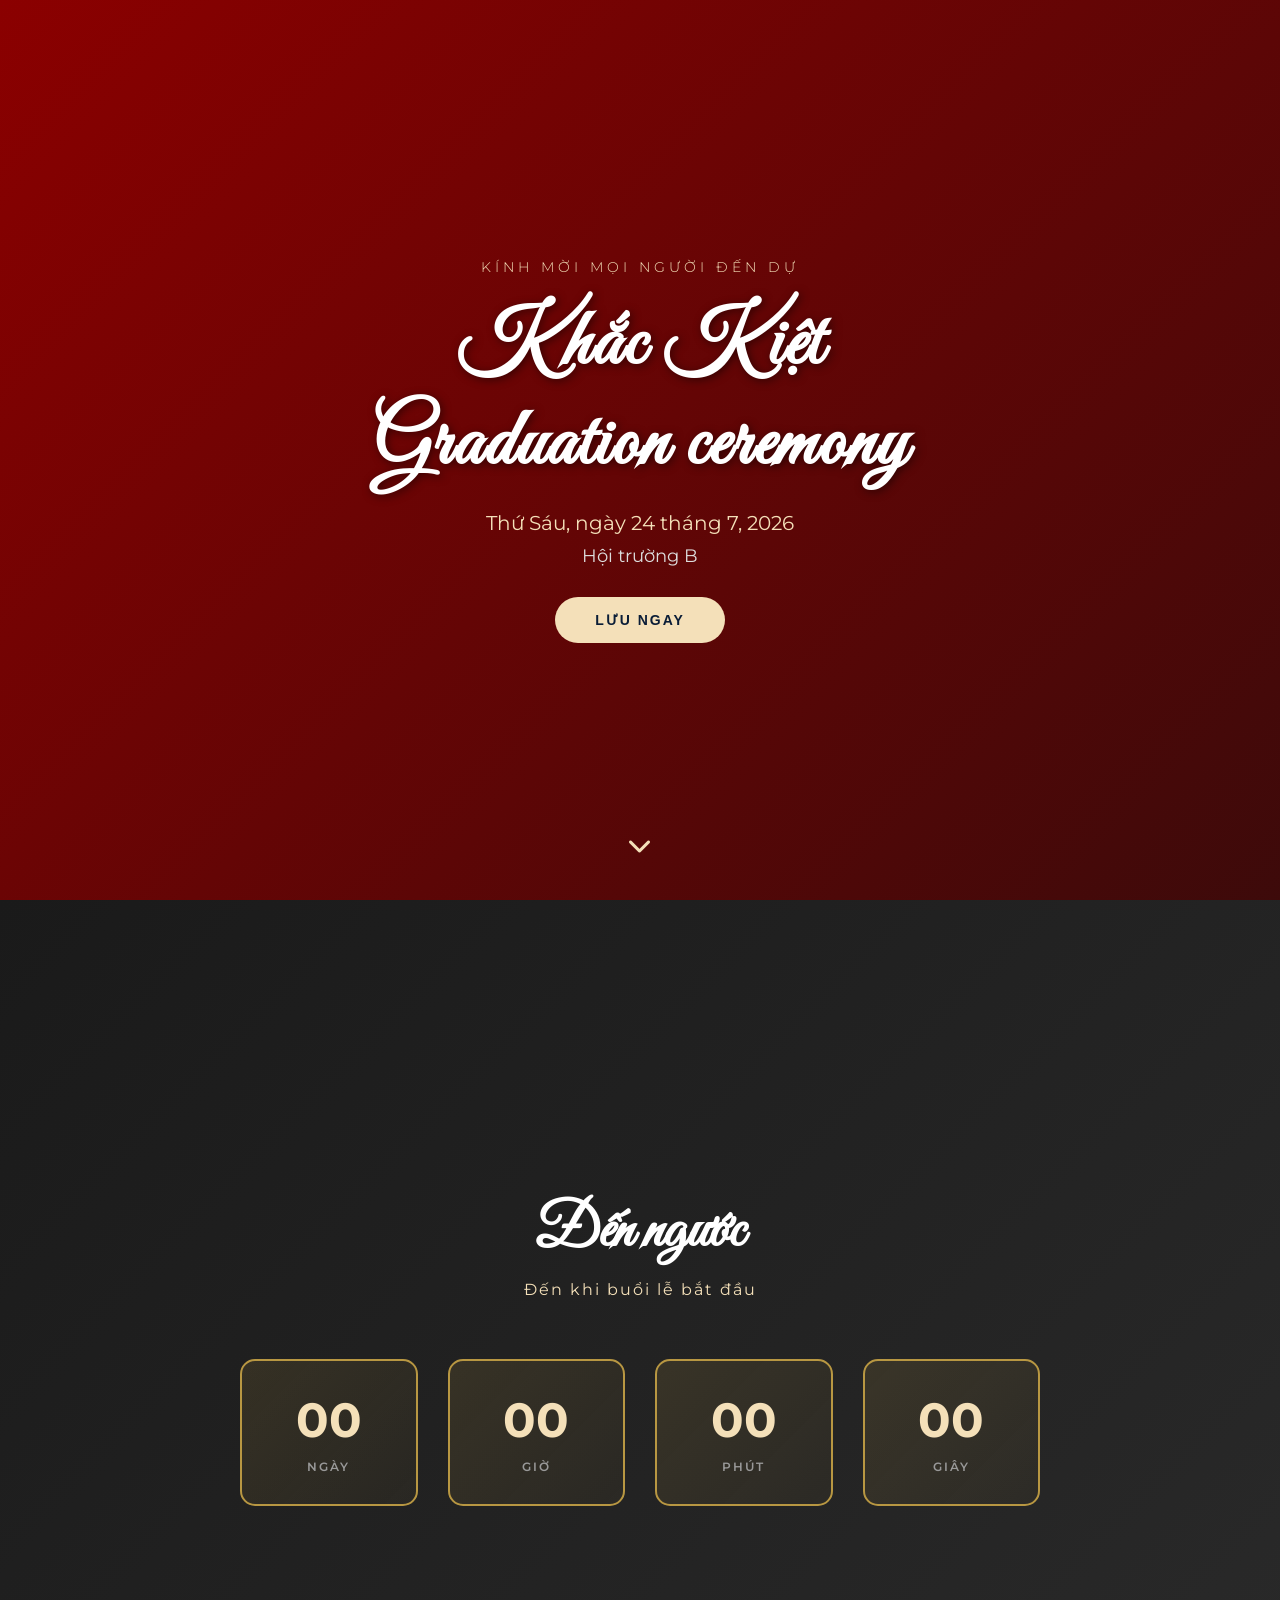
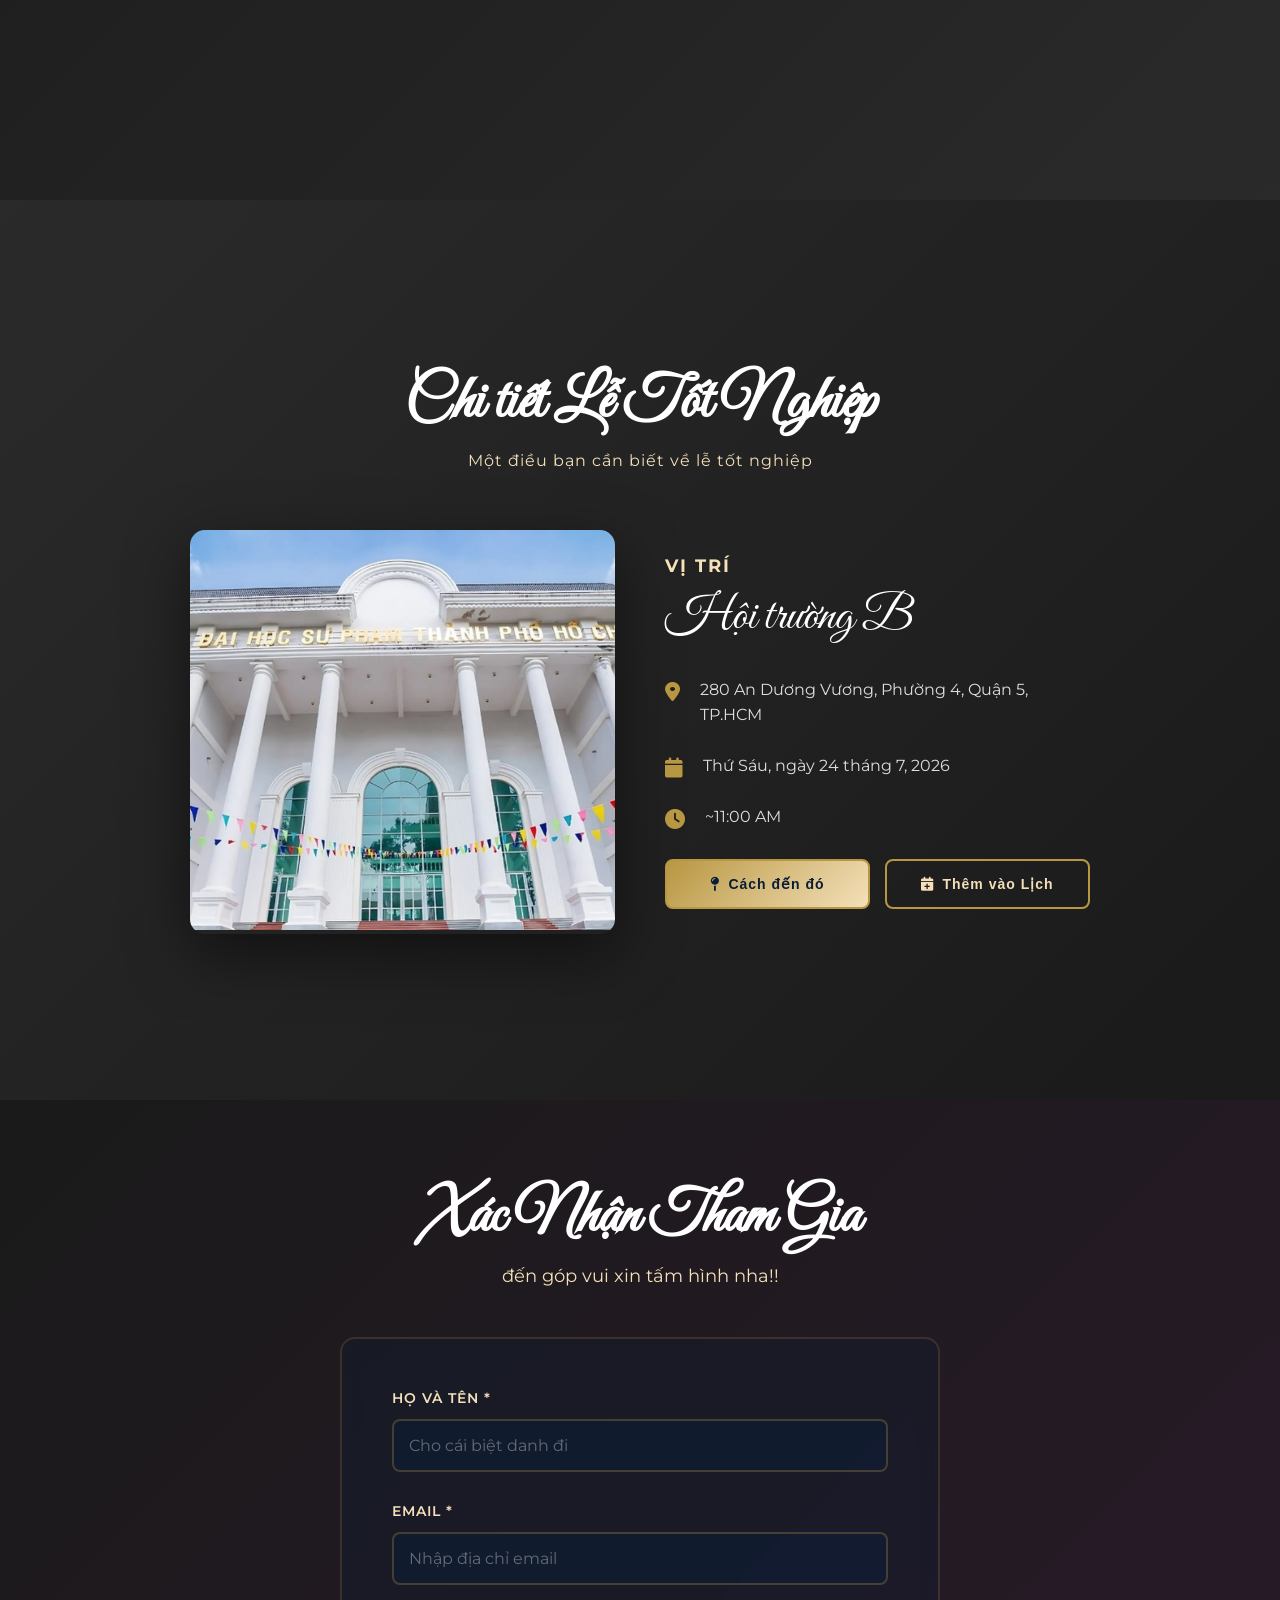
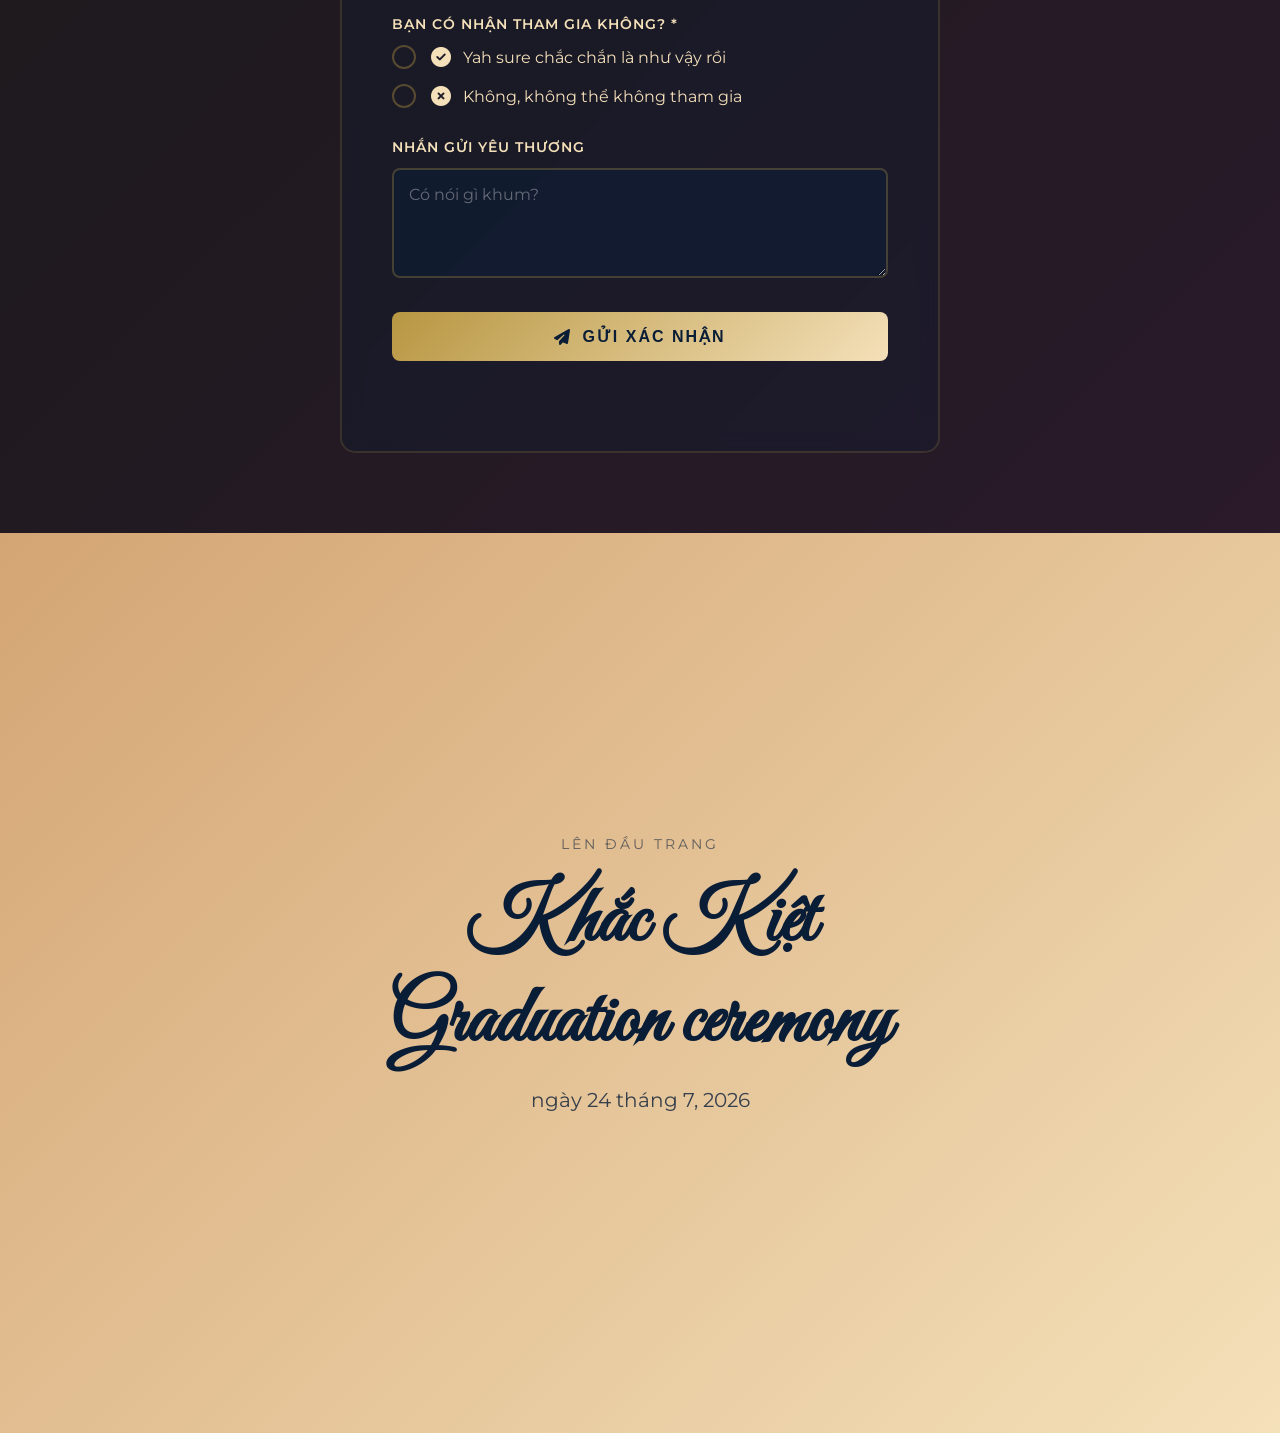
<file: index.html>
<!DOCTYPE html>
<html lang="vi">
<head>
    <meta charset="UTF-8">
    <meta name="viewport" content="width=device-width, initial-scale=1.0">
    <title>Khắc Kiệt Graduation Ceremony - Lễ Tốt Nghiệp</title>
    <link href="https://fonts.googleapis.com/css2?family=Great+Vibes&family=Montserrat:wght@300;400;600;700&display=swap" rel="stylesheet">
    <link rel="stylesheet" href="https://cdnjs.cloudflare.com/ajax/libs/font-awesome/6.4.0/css/all.min.css">
    <link rel="stylesheet" href="style.css">
</head>
<body>
    <!-- SECTION 1: HERO WITH CURTAIN EFFECT -->
    <section class="hero" id="hero">
        <div class="hero-content">
            <div class="hero-text-wrapper">
                <p class="hero-subtitle">Kính mời mọi người đến dự</p>
              <h1 class="hero-title">Khắc Kiệt<br>Graduation ceremony</h1>
                <p class="hero-date">Thứ Sáu, ngày 24 tháng 7, 2026</p>
                <p class="hero-location">Hội trường B</p>
                <button class="hero-btn">LƯU NGAY</button>
            </div>
        </div>
        <div class="scroll-indicator">
            <i class="fas fa-chevron-down"></i>
        </div>
    </section>

    <!-- SECTION 2: COUNTDOWN -->
    <section class="countdown-section" id="countdown-section">
        <h2 class="section-title">Đến ngước</h2>
        <p class="countdown-subtitle">Đến khi buổi lễ bắt đầu</p>
        <div class="countdown-container">
            <div class="countdown-box">
                <div class="countdown-number" id="days">16</div>
                <div class="countdown-label">NGÀY</div>
            </div>
            <div class="countdown-box">
                <div class="countdown-number" id="hours">06</div>
                <div class="countdown-label">GIỜ</div>
            </div>
            <div class="countdown-box">
                <div class="countdown-number" id="minutes">39</div>
                <div class="countdown-label">PHÚT</div>
            </div>
            <div class="countdown-box">
                <div class="countdown-number" id="seconds">55</div>
                <div class="countdown-label">GIÂY</div>
            </div>
        </div>
    </section>

    <!-- SECTION 3: EVENT DETAILS -->
    <section class="event-details" id="event-details">
        <h2 class="section-title">Chi tiết Lễ Tốt Nghiệp</h2>
        <p class="event-subtitle">Một điều bạn cần biết về lễ tốt nghiệp</p>
        
        <div class="event-container">
            <div class="event-image-wrapper">
                <img src="hcmue.webp" alt="Event Venue" class="event-image">
            </div>
            
            <div class="event-info">
                <h3 class="event-venue-title">Vị trí</h3>
                <p class="event-venue-name">Hội trường B</p>
                
                <div class="event-detail-item">
                    <i class="fas fa-map-marker-alt"></i>
                    <p>280 An Dương Vương, Phường 4, Quận 5, TP.HCM</p>
                </div>
                
                <div class="event-detail-item">
                    <i class="fas fa-calendar"></i>
                    <p>Thứ Sáu, ngày 24 tháng 7, 2026</p>
                </div>
                
                <div class="event-detail-item">
                    <i class="fas fa-clock"></i>
                    <p>~11:00 AM</p>
                </div>
                
                <div class="button-group">
                    <button class="btn-primary">
                        <i class="fas fa-map-pin"></i> Cách đến đó
                    </button>
                    <button class="btn-secondary">
                        <i class="fas fa-calendar-plus"></i> Thêm vào Lịch
                    </button>
                </div>
            </div>
        </div>
    </section>

    <!-- SECTION 4: RSVP SURVEY -->
    <section class="rsvp-section" id="rsvp-section">
        <h2 class="section-title">Xác Nhận Tham Gia</h2>
        <p class="rsvp-subtitle"> đến góp vui xin tấm hình nha!!</p>
        
        <form class="rsvp-form" id="rsvpForm">
            <div class="form-group">
                <label for="name">Họ và Tên *</label>
                <input type="text" id="name" name="name" required placeholder="Cho cái biệt danh đi">
            </div>
            
            <div class="form-group">
                <label for="email">Email *</label>
                <input type="email" id="email" name="email" required placeholder="Nhập địa chỉ email">
            </div>
            
            <div class="form-group">
                <label>Bạn có  nhận tham gia không? *</label>
                <div class="radio-group">
                    <div class="radio-item">
                        <input type="radio" id="attendance-yes" name="attendance" value="Có tham gia" required>
                        <label for="attendance-yes">
                            <i class="fas fa-check-circle"></i>
                            <span>Yah sure chắc chắn là như vậy rồi</span>
                        </label>
                    </div>
                    <div class="radio-item">
                        <input type="radio" id="attendance-no" name="attendance" value="Không tham gia" required>
                        <label for="attendance-no">
                            <i class="fas fa-times-circle"></i>
                            <span>Không, không thể không tham gia</span>
                        </label>
                    </div>
                </div>
            </div>
            
            <div class="form-group">
                <label for="message">Nhắn gửi yêu thương</label>
                <textarea id="message" name="message" placeholder="Có nói gì khum?" rows="4"></textarea>
            </div>
            
            <button type="submit" class="btn-submit">
                <i class="fas fa-paper-plane"></i> Gửi Xác Nhận
            </button>
            
            <p class="form-message" id="formMessage"></p>
        </form>
    </section>

    <!-- SECTION 5: FOOTER -->
    <footer class="footer" id="footer">
        <div class="footer-content">
            <p class="footer-heading">LÊN ĐẦU TRANG</p>
            <h2 class="footer-title">Khắc Kiệt Graduation ceremony</h2>
            <p class="footer-date">ngày 24 tháng 7, 2026</p>
            <p class="footer-message"></p>
        </div>
    </footer>

    <script src="script.js"></script>
</body>
</html>
</file>
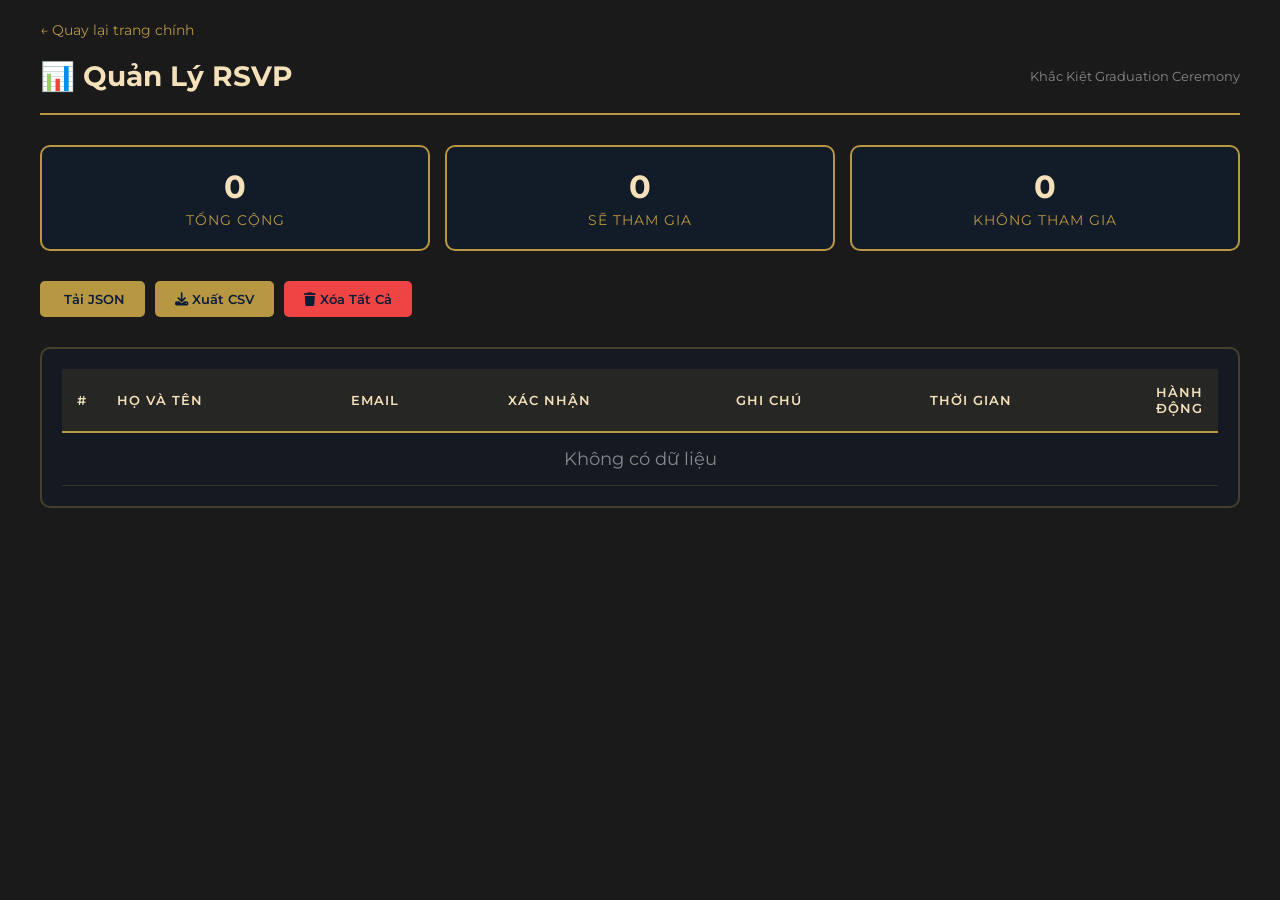
<file: admin.html>
<!DOCTYPE html>
<html lang="vi">
<head>
    <meta charset="UTF-8">
    <meta name="viewport" content="width=device-width, initial-scale=1.0">
    <title>Admin - RSVP Responses - Khắc Kiệt Graduation</title>
    <link href="https://fonts.googleapis.com/css2?family=Montserrat:wght@300;400;600;700&display=swap" rel="stylesheet">
    <link rel="stylesheet" href="https://cdnjs.cloudflare.com/ajax/libs/font-awesome/6.4.0/css/all.min.css">
    <style>
        * {
            margin: 0;
            padding: 0;
            box-sizing: border-box;
        }

        body {
            font-family: 'Montserrat', sans-serif;
            background: #1a1a1a;
            color: #e0e0e0;
            min-height: 100vh;
            padding: 20px;
        }

        .container {
            max-width: 1200px;
            margin: 0 auto;
        }

        .header {
            display: flex;
            justify-content: space-between;
            align-items: center;
            margin-bottom: 30px;
            padding-bottom: 20px;
            border-bottom: 2px solid #B89742;
        }

        h1 {
            font-size: 28px;
            color: #F4E0B9;
        }

        .stats {
            display: grid;
            grid-template-columns: repeat(auto-fit, minmax(150px, 1fr));
            gap: 15px;
            margin-bottom: 30px;
        }

        .stat-box {
            background: rgba(10, 29, 55, 0.5);
            padding: 20px;
            border-radius: 10px;
            border: 2px solid #B89742;
            text-align: center;
        }

        .stat-number {
            font-size: 32px;
            color: #F4E0B9;
            font-weight: 700;
            margin-bottom: 5px;
        }

        .stat-label {
            font-size: 14px;
            color: #B89742;
            text-transform: uppercase;
            letter-spacing: 1px;
        }

        .controls {
            display: flex;
            gap: 10px;
            margin-bottom: 30px;
        }

        button {
            padding: 10px 20px;
            background: #B89742;
            color: #0A1D37;
            border: none;
            border-radius: 5px;
            cursor: pointer;
            font-weight: 600;
            font-family: 'Montserrat', sans-serif;
            transition: all 0.3s ease;
        }

        button:hover {
            background: #F4E0B9;
            transform: translateY(-2px);
        }

        button:active {
            transform: translateY(0);
        }

        .table-wrapper {
            background: rgba(10, 29, 55, 0.3);
            border: 2px solid rgba(184, 151, 66, 0.3);
            border-radius: 10px;
            padding: 20px;
            overflow-x: auto;
        }

        table {
            width: 100%;
            border-collapse: collapse;
        }

        thead {
            background: rgba(184, 151, 66, 0.1);
            border-bottom: 2px solid #B89742;
        }

        th {
            padding: 15px;
            text-align: left;
            font-weight: 600;
            color: #F4E0B9;
            text-transform: uppercase;
            letter-spacing: 1px;
            font-size: 13px;
        }

        td {
            padding: 15px;
            border-bottom: 1px solid rgba(184, 151, 66, 0.2);
        }

        tbody tr:hover {
            background: rgba(184, 151, 66, 0.05);
        }

        .status-yes {
            color: #4ade80;
            font-weight: 600;
        }

        .status-no {
            color: #f87171;
            font-weight: 600;
        }

        .no-data {
            text-align: center;
            padding: 40px;
            color: #888;
            font-size: 18px;
        }

        .back-link {
            display: inline-block;
            margin-bottom: 20px;
            color: #B89742;
            text-decoration: none;
            font-size: 14px;
        }

        .back-link:hover {
            color: #F4E0B9;
        }

        .export-btn {
            background: #4ade80;
        }

        .export-btn:hover {
            background: #22c55e;
        }

        .delete-btn {
            background: #f87171;
            padding: 5px 10px;
            font-size: 12px;
        }

        .delete-btn:hover {
            background: #ef4444;
        }

        .clear-btn {
            background: #ef4444;
        }

        .clear-btn:hover {
            background: #dc2626;
        }

        @media (max-width: 768px) {
            .header {
                flex-direction: column;
                gap: 15px;
                align-items: flex-start;
            }

            .table-wrapper {
                padding: 10px;
            }

            th, td {
                padding: 10px;
                font-size: 12px;
            }

            .controls {
                flex-wrap: wrap;
            }
        }
    </style>
</head>
<body>
    <div class="container">
        <a href="index.html" class="back-link">← Quay lại trang chính</a>

        <div class="header">
            <h1>📊 Quản Lý RSVP</h1>
            <div style="color: #888; font-size: 13px;">Khắc Kiệt Graduation Ceremony</div>
        </div>

        <div class="stats">
            <div class="stat-box">
                <div class="stat-number" id="totalCount">0</div>
                <div class="stat-label">Tổng Cộng</div>
            </div>
            <div class="stat-box">
                <div class="stat-number" id="yesCount">0</div>
                <div class="stat-label">Sẽ Tham Gia</div>
            </div>
            <div class="stat-box">
                <div class="stat-number" id="noCount">0</div>
                <div class="stat-label">Không Tham Gia</div>
            </div>
        </div>

        <div class="controls">
            <button onclick="downloadJSON()">
                <i class="fas fa-file-json"></i> Tải JSON
            </button>
            <button onclick="exportToCSV()">
                <i class="fas fa-download"></i> Xuất CSV
            </button>
            <button class="clear-btn" onclick="clearAllData()">
                <i class="fas fa-trash"></i> Xóa Tất Cả
            </button>
        </div>

        <div class="table-wrapper">
            <table>
                <thead>
                    <tr>
                        <th style="width: 40px;">#</th>
                        <th>Họ và Tên</th>
                        <th>Email</th>
                        <th>Xác Nhận</th>
                        <th>Ghi Chú</th>
                        <th>Thời Gian</th>
                        <th style="width: 60px;">Hành Động</th>
                    </tr>
                </thead>
                <tbody id="tableBody">
                    <tr class="no-data">
                        <td colspan="7">Không có dữ liệu</td>
                    </tr>
                </tbody>
            </table>
        </div>
    </div>

    <script>
        function loadResponses() {
            const responses = JSON.parse(localStorage.getItem('rsvpResponses') || '[]');
            const tbody = document.getElementById('tableBody');
            const totalCount = document.getElementById('totalCount');
            const yesCount = document.getElementById('yesCount');
            const noCount = document.getElementById('noCount');

            // Update stats
            totalCount.textContent = responses.length;
            yesCount.textContent = responses.filter(r => r.attendance.includes('như vậy')).length;
            noCount.textContent = responses.filter(r => r.attendance.includes('không')).length;

            // Clear table
            tbody.innerHTML = '';

            if (responses.length === 0) {
                tbody.innerHTML = '<tr class="no-data"><td colspan="7">Không có dữ liệu</td></tr>';
                return;
            }

            // Populate table
            responses.forEach((response, index) => {
                const isYes = response.attendance.includes('như vậy');
                const row = document.createElement('tr');
                row.innerHTML = `
                    <td>${index + 1}</td>
                    <td>${response.name}</td>
                    <td>${response.email}</td>
                    <td>
                        <span class="${isYes ? 'status-yes' : 'status-no'}">
                            ${isYes ? '✅ Có' : '❌ Không'}
                        </span>
                    </td>
                    <td>${response.message || '(Không có ghi chú)'}</td>
                    <td style="font-size: 12px;">${response.timestamp}</td>
                    <td>
                        <button class="delete-btn" onclick="deleteResponse(${index})">
                            <i class="fas fa-trash"></i>
                        </button>
                    </td>
                `;
                tbody.appendChild(row);
            });
        }

        function deleteResponse(index) {
            if (confirm('Xóa xác nhận này?')) {
                let responses = JSON.parse(localStorage.getItem('rsvpResponses') || '[]');
                responses.splice(index, 1);
                localStorage.setItem('rsvpResponses', JSON.stringify(responses));
                loadResponses();
            }
        }

        function downloadJSON() {
            const responses = JSON.parse(localStorage.getItem('rsvpResponses') || '[]');
            
            if (responses.length === 0) {
                alert('Không có dữ liệu để tải.');
                return;
            }

            // Create JSON file
            const jsonContent = JSON.stringify(responses, null, 2);
            const blob = new Blob([jsonContent], { type: 'application/json;charset=utf-8;' });
            const link = document.createElement('a');
            const url = URL.createObjectURL(blob);
            
            link.setAttribute('href', url);
            link.setAttribute('download', `rsvp_responses_${new Date().toISOString().split('T')[0]}.json`);
            link.style.visibility = 'hidden';
            
            document.body.appendChild(link);
            link.click();
            document.body.removeChild(link);
            
            alert(`✅ Downloaded ${responses.length} responses as JSON!`);
        }

        function clearAllData() {
            if (confirm('Bạn chắc chắn muốn xóa tất cả dữ liệu? Hành động này không thể hoàn tác.')) {
                if (confirm('⚠️ Lần cuối cùng? Tất cả dữ liệu sẽ bị xóa.')) {
                    localStorage.removeItem('rsvpResponses');
                    loadResponses();
                    alert('Tất cả dữ liệu đã bị xóa.');
                }
            }
        }

        function exportToCSV() {
            const responses = JSON.parse(localStorage.getItem('rsvpResponses') || '[]');
            
            if (responses.length === 0) {
                alert('Không có dữ liệu để xuất.');
                return;
            }

            // Create CSV header
            const headers = ['STT', 'Họ và Tên', 'Email', 'Xác Nhận', 'Ghi Chú', 'Thời Gian'];
            const csv = [headers.join(',')];

            // Add data rows
            responses.forEach((response, index) => {
                const row = [
                    index + 1,
                    `"${response.name}"`,
                    response.email,
                    response.attendance.includes('như vậy') ? 'Có' : 'Không',
                    `"${response.message || ''}"`,
                    response.timestamp
                ];
                csv.push(row.join(','));
            });

            // Create blob and download
            const csvContent = csv.join('\n');
            const blob = new Blob([csvContent], { type: 'text/csv;charset=utf-8;' });
            const link = document.createElement('a');
            const url = URL.createObjectURL(blob);
            
            link.setAttribute('href', url);
            link.setAttribute('download', `rsvp-responses-${new Date().getTime()}.csv`);
            link.style.visibility = 'hidden';
            
            document.body.appendChild(link);
            link.click();
            document.body.removeChild(link);
        }

        // Load responses on page load
        loadResponses();

        // Refresh every 5 seconds
        setInterval(loadResponses, 5000);
    </script>
</body>
</html>
</file>
<file: style.css>
:root {
    --navy-blue: #0A1D37;
    --gold-light: #F4E0B9;
    --gold-dark: #B89742;
    --dark-bg: #1a1a1a;
    --text-light: #e0e0e0;
}

* {
    margin: 0;
    padding: 0;
    box-sizing: border-box;
}

html {
    scroll-behavior: smooth;
}

body {
    font-family: 'Montserrat', sans-serif;
    background: var(--dark-bg);
    color: var(--text-light);
    overflow-x: hidden;
}

/* ============================================
   SECTION 1: HERO WITH CURTAIN
   ============================================ */
.hero {
    height: 100vh;
    position: relative;
    background: linear-gradient(135deg, #8B0000 0%, #3d0a0a 100%);
    display: flex;
    align-items: center;
    justify-content: center;
    overflow: hidden;
}

.hero-content {
    position: relative;
    z-index: 2;
    text-align: center;
    animation: fadeInUp 1s ease-out backwards;
}

.hero-text-wrapper {
    max-width: 800px;
}

.hero-subtitle {
    font-size: 14px;
    letter-spacing: 4px;
    text-transform: uppercase;
    color: var(--gold-light);
    margin-bottom: 20px;
    font-weight: 300;
    animation: slideInDown 1s ease-out 0.3s backwards;
}

.hero-title {
    font-family: 'Great Vibes', cursive;
    font-size: 80px;
    color: white;
    margin-bottom: 15px;
    animation: slideInUp 1s ease-out 0.5s backwards;
    letter-spacing: 2px;
    text-shadow: 2px 2px 8px rgba(0, 0, 0, 0.5);
}

.hero-date {
    font-size: 20px;
    color: var(--gold-light);
    margin-bottom: 10px;
    animation: fadeIn 0.8s ease-out 0.7s backwards;
}

.hero-location {
    font-size: 18px;
    color: #ddd;
    margin-bottom: 30px;
    animation: fadeIn 0.8s ease-out 0.8s backwards;
}

.hero-btn {
    padding: 15px 40px;
    background: var(--gold-light);
    color: var(--navy-blue);
    border: none;
    border-radius: 50px;
    font-size: 14px;
    font-weight: 700;
    letter-spacing: 2px;
    cursor: pointer;
    transition: all 0.3s ease;
    animation: slideInUp 0.8s ease-out 0.9s backwards;
}

.hero-btn:hover {
    background: var(--gold-dark);
    color: white;
    transform: translateY(-3px);
    box-shadow: 0 10px 30px rgba(180, 151, 66, 0.4);
}

.scroll-indicator {
    position: absolute;
    bottom: 40px;
    left: 50%;
    transform: translateX(-50%);
    font-size: 24px;
    color: var(--gold-light);
    animation: bounce 2s infinite 1.2s;
    z-index: 2;
}

@keyframes bounce {
    0%, 100% {
        transform: translateX(-50%) translateY(0);
        opacity: 0;
    }
    10% {
        opacity: 1;
    }
    50% {
        transform: translateX(-50%) translateY(-20px);
        opacity: 1;
    }
    90% {
        opacity: 1;
    }
}

/* ============================================
   SECTION 2: COUNTDOWN
   ============================================ */
.countdown-section {
    min-height: 100vh;
    background: linear-gradient(135deg, #1a1a1a 0%, #2a2a2a 100%);
    display: flex;
    flex-direction: column;
    align-items: center;
    justify-content: center;
    padding: 60px 20px;
    animation: sectionFadeIn 1s ease-out;
}

@keyframes sectionFadeIn {
    from {
        opacity: 0;
        transform: translateY(20px);
    }
    to {
        opacity: 1;
        transform: translateY(0);
    }
}

.section-title {
    font-family: 'Great Vibes', cursive;
    font-size: 60px;
    color: white;
    margin-bottom: 10px;
    animation: scaleIn 0.8s ease-out;
}

.countdown-subtitle {
    font-size: 16px;
    color: var(--gold-light);
    margin-bottom: 60px;
    letter-spacing: 2px;
    animation: fadeIn 0.8s ease-out 0.2s backwards;
}

.countdown-container {
    display: grid;
    grid-template-columns: repeat(auto-fit, minmax(140px, 1fr));
    gap: 30px;
    max-width: 800px;
    width: 100%;
}

.countdown-box {
    background: linear-gradient(135deg, rgba(184, 151, 66, 0.15) 0%, rgba(184, 151, 66, 0.05) 100%);
    border: 2px solid var(--gold-dark);
    border-radius: 15px;
    padding: 30px 20px;
    text-align: center;
    transition: all 0.3s ease;
    animation: slideInUp 0.8s ease-out backwards;
}

.countdown-box:nth-child(1) { animation-delay: 0.3s; }
.countdown-box:nth-child(2) { animation-delay: 0.4s; }
.countdown-box:nth-child(3) { animation-delay: 0.5s; }
.countdown-box:nth-child(4) { animation-delay: 0.6s; }

.countdown-box:hover {
    transform: translateY(-10px);
    border-color: var(--gold-light);
    background: linear-gradient(135deg, rgba(184, 151, 66, 0.25) 0%, rgba(184, 151, 66, 0.1) 100%);
    box-shadow: 0 15px 40px rgba(184, 151, 66, 0.2);
}

.countdown-number {
    font-size: 48px;
    font-weight: 700;
    color: var(--gold-light);
    margin-bottom: 10px;
}

.countdown-label {
    font-size: 12px;
    letter-spacing: 2px;
    text-transform: uppercase;
    color: #999;
    font-weight: 600;
}

/* ============================================
   SECTION 3: EVENT DETAILS
   ============================================ */
.event-details {
    min-height: 100vh;
    background: linear-gradient(135deg, #2a2a2a 0%, #1a1a1a 100%);
    padding: 80px 20px;
    display: flex;
    flex-direction: column;
    align-items: center;
    justify-content: center;
}

.event-subtitle {
    font-size: 16px;
    color: var(--gold-light);
    margin-bottom: 60px;
    letter-spacing: 1px;
    animation: fadeIn 0.8s ease-out 0.2s backwards;
}

.event-container {
    max-width: 900px;
    width: 100%;
    display: grid;
    grid-template-columns: 1fr 1fr;
    gap: 50px;
    align-items: center;
}

.event-image-wrapper {
    overflow: hidden;
    border-radius: 15px;
    box-shadow: 0 20px 60px rgba(0, 0, 0, 0.5);
    animation: slideInLeft 1s ease-out;
}

.event-image {
    width: 100%;
    height: 400px;
    object-fit: cover;
    transition: transform 0.5s ease;
}

.event-image-wrapper:hover .event-image {
    transform: scale(1.05);
}

.event-info {
    animation: slideInRight 1s ease-out;
}

.event-venue-title {
    font-size: 18px;
    color: var(--gold-light);
    margin-bottom: 10px;
    text-transform: uppercase;
    letter-spacing: 2px;
}

.event-venue-name {
    font-family: 'Great Vibes', cursive;
    font-size: 48px;
    color: white;
    margin-bottom: 30px;
}

.event-detail-item {
    display: flex;
    align-items: flex-start;
    margin-bottom: 25px;
    animation: fadeIn 0.8s ease-out backwards;
}

.event-detail-item:nth-child(1) { animation-delay: 0.3s; }
.event-detail-item:nth-child(2) { animation-delay: 0.4s; }
.event-detail-item:nth-child(3) { animation-delay: 0.5s; }

.event-detail-item i {
    font-size: 20px;
    color: var(--gold-dark);
    margin-right: 20px;
    margin-top: 5px;
    flex-shrink: 0;
}

.event-detail-item p {
    font-size: 16px;
    line-height: 1.6;
    color: #ddd;
}

.button-group {
    display: grid;
    grid-template-columns: 1fr 1fr;
    gap: 15px;
    margin-top: 30px;
    animation: fadeIn 0.8s ease-out 0.6s backwards;
}

.btn-primary,
.btn-secondary {
    padding: 15px 20px;
    border: 2px solid var(--gold-dark);
    border-radius: 8px;
    font-size: 14px;
    font-weight: 700;
    letter-spacing: 1px;
    cursor: pointer;
    transition: all 0.3s ease;
    display: flex;
    align-items: center;
    justify-content: center;
    gap: 8px;
}

.btn-primary {
    background: linear-gradient(135deg, var(--gold-dark) 0%, var(--gold-light) 100%);
    color: var(--navy-blue);
}

.btn-primary:hover {
    transform: translateY(-3px);
    box-shadow: 0 10px 30px rgba(184, 151, 66, 0.4);
}

.btn-secondary {
    background: transparent;
    color: var(--gold-light);
}

.btn-secondary:hover {
    background: rgba(184, 151, 66, 0.1);
    transform: translateY(-3px);
    border-color: var(--gold-light);
}

/* ============================================
   SECTION 4: RSVP SURVEY
   ============================================ */
.rsvp-section {
    min-height: 100vh;
    padding: 80px 40px;
    background: linear-gradient(135deg, #1a1a1a 0%, #2a1a2a 100%);
    display: flex;
    flex-direction: column;
    align-items: center;
    justify-content: center;
    animation: fadeIn 0.8s ease-out;
}

.rsvp-subtitle {
    font-size: 18px;
    color: var(--gold-light);
    text-align: center;
    margin-bottom: 50px;
    animation: fadeInUp 1s ease-out 0.2s backwards;
}

.rsvp-form {
    max-width: 600px;
    width: 100%;
    background: rgba(10, 29, 55, 0.3);
    padding: 50px;
    border-radius: 15px;
    border: 2px solid rgba(184, 151, 66, 0.2);
    animation: slideInUp 0.8s ease-out 0.3s backwards;
    backdrop-filter: blur(10px);
}

.form-group {
    margin-bottom: 30px;
    animation: fadeInUp 1s ease-out backwards;
}

.form-group:nth-child(1) { animation-delay: 0.4s; }
.form-group:nth-child(2) { animation-delay: 0.5s; }
.form-group:nth-child(3) { animation-delay: 0.6s; }
.form-group:nth-child(4) { animation-delay: 0.7s; }

.form-group label {
    display: block;
    font-size: 14px;
    font-weight: 600;
    text-transform: uppercase;
    letter-spacing: 1px;
    color: var(--gold-light);
    margin-bottom: 12px;
}

.form-group input[type="text"],
.form-group input[type="email"],
.form-group textarea {
    width: 100%;
    padding: 15px;
    border: 2px solid rgba(184, 151, 66, 0.3);
    border-radius: 8px;
    background: rgba(10, 29, 55, 0.5);
    color: var(--text-light);
    font-family: 'Montserrat', sans-serif;
    font-size: 16px;
    transition: all 0.3s ease;
    outline: none;
}

.form-group input[type="text"]:focus,
.form-group input[type="email"]:focus,
.form-group textarea:focus {
    border-color: var(--gold-light);
    background: rgba(10, 29, 55, 0.7);
    box-shadow: 0 0 15px rgba(184, 151, 66, 0.2);
}

.form-group input::placeholder,
.form-group textarea::placeholder {
    color: rgba(224, 224, 224, 0.4);
}

.radio-group {
    display: flex;
    flex-direction: column;
    gap: 15px;
}

.radio-item {
    display: flex;
    align-items: center;
    cursor: pointer;
    transition: all 0.3s ease;
}

.radio-item input[type="radio"] {
    appearance: none;
    -webkit-appearance: none;
    width: 24px;
    height: 24px;
    border: 2px solid rgba(184, 151, 66, 0.4);
    border-radius: 50%;
    cursor: pointer;
    transition: all 0.3s ease;
    margin-right: 15px;
    flex-shrink: 0;
}

.radio-item input[type="radio"]:hover {
    border-color: var(--gold-light);
    box-shadow: 0 0 10px rgba(184, 151, 66, 0.2);
}

.radio-item input[type="radio"]:checked {
    background: var(--gold-light);
    border-color: var(--gold-light);
    box-shadow: 0 0 15px rgba(184, 151, 66, 0.4);
}

.radio-item label {
    display: flex;
    align-items: center;
    gap: 12px;
    cursor: pointer;
    margin-bottom: 0;
    font-size: 16px;
    font-weight: 400;
    text-transform: none;
    letter-spacing: 0;
}

.radio-item i {
    color: var(--gold-light);
    font-size: 20px;
}

.btn-submit {
    width: 100%;
    padding: 15px;
    background: linear-gradient(135deg, var(--gold-dark) 0%, var(--gold-light) 100%);
    color: var(--navy-blue);
    border: none;
    border-radius: 8px;
    font-size: 16px;
    font-weight: 700;
    text-transform: uppercase;
    letter-spacing: 2px;
    cursor: pointer;
    transition: all 0.3s ease;
    display: flex;
    align-items: center;
    justify-content: center;
    gap: 10px;
    animation: fadeInUp 1s ease-out 0.8s backwards;
}

.btn-submit:hover {
    transform: translateY(-3px);
    box-shadow: 0 10px 30px rgba(184, 151, 66, 0.3);
}

.btn-submit:active {
    transform: translateY(-1px);
}

.form-message {
    text-align: center;
    margin-top: 20px;
    font-size: 14px;
    animation: fadeInUp 0.5s ease-out backwards;
    min-height: 20px;
}

.form-message.success {
    color: #4ade80;
}

.form-message.error {
    color: #f87171;
}

/* ============================================
   SECTION 5: FOOTER
   ============================================ */
.footer {
    background: linear-gradient(135deg, #D4A574 0%, #F4E0B9 100%);
    min-height: 100vh;
    display: flex;
    align-items: center;
    justify-content: center;
    padding: 60px 20px;
    animation: fadeInUp 1s ease-out;
}

.footer-content {
    text-align: center;
    max-width: 600px;
}

.footer-heading {
    font-size: 14px;
    letter-spacing: 3px;
    text-transform: uppercase;
    color: rgba(10, 29, 55, 0.6);
    margin-bottom: 20px;
    animation: slideInDown 0.8s ease-out 0.2s backwards;
}

.footer-title {
    font-family: 'Great Vibes', cursive;
    font-size: 80px;
    color: var(--navy-blue);
    margin-bottom: 15px;
    animation: scaleIn 0.8s ease-out 0.4s backwards;
}

.footer-date {
    font-size: 20px;
    color: rgba(10, 29, 55, 0.8);
    margin-bottom: 20px;
    animation: fadeIn 0.8s ease-out 0.5s backwards;
}

.footer-message {
    font-size: 16px;
    color: rgba(10, 29, 55, 0.7);
    font-style: italic;
    animation: fadeIn 0.8s ease-out 0.6s backwards;
}

/* ============================================
   GLOBAL ANIMATIONS
   ============================================ */
@keyframes fadeIn {
    from {
        opacity: 0;
    }
    to {
        opacity: 1;
    }
}

@keyframes fadeInUp {
    from {
        opacity: 0;
        transform: translateY(30px);
    }
    to {
        opacity: 1;
        transform: translateY(0);
    }
}

@keyframes slideInUp {
    from {
        opacity: 0;
        transform: translateY(40px);
    }
    to {
        opacity: 1;
        transform: translateY(0);
    }
}

@keyframes slideInDown {
    from {
        opacity: 0;
        transform: translateY(-40px);
    }
    to {
        opacity: 1;
        transform: translateY(0);
    }
}

@keyframes slideInLeft {
    from {
        opacity: 0;
        transform: translateX(-50px);
    }
    to {
        opacity: 1;
        transform: translateX(0);
    }
}

@keyframes slideInRight {
    from {
        opacity: 0;
        transform: translateX(50px);
    }
    to {
        opacity: 1;
        transform: translateX(0);
    }
}

@keyframes scaleIn {
    from {
        opacity: 0;
        transform: scale(0.9);
    }
    to {
        opacity: 1;
        transform: scale(1);
    }
}

/* ============================================
   RESPONSIVE
   ============================================ */
@media (max-width: 768px) {
    .hero-title {
        font-size: 50px;
    }

    .section-title {
        font-size: 40px;
    }

    .countdown-container {
        grid-template-columns: repeat(2, 1fr);
    }

    .event-container {
        grid-template-columns: 1fr;
        gap: 30px;
    }

    .event-image {
        height: 300px;
    }

    .button-group {
        grid-template-columns: 1fr;
    }

    .footer-title {
        font-size: 50px;
    }

    .rsvp-form {
        padding: 30px;
        border-radius: 12px;
    }

    .rsvp-section {
        padding: 60px 20px;
    }
}

@media (max-width: 480px) {
    .hero-title {
        font-size: 35px;
    }

    .section-title {
        font-size: 30px;
    }

    .countdown-container {
        grid-template-columns: 1fr;
    }

    .rsvp-form {
        padding: 20px;
        max-width: 100%;
    }

    .form-group input[type="text"],
    .form-group input[type="email"],
    .form-group textarea {
        padding: 12px;
        font-size: 14px;
    }

    .btn-submit {
        padding: 12px;
        font-size: 14px;
    }

    .radio-item input[type="radio"] {
        width: 20px;
        height: 20px;
    }

    .radio-item i {
        font-size: 16px;
    }

    .rsvp-section {
        padding: 40px 20px;
    }
}
</file>
